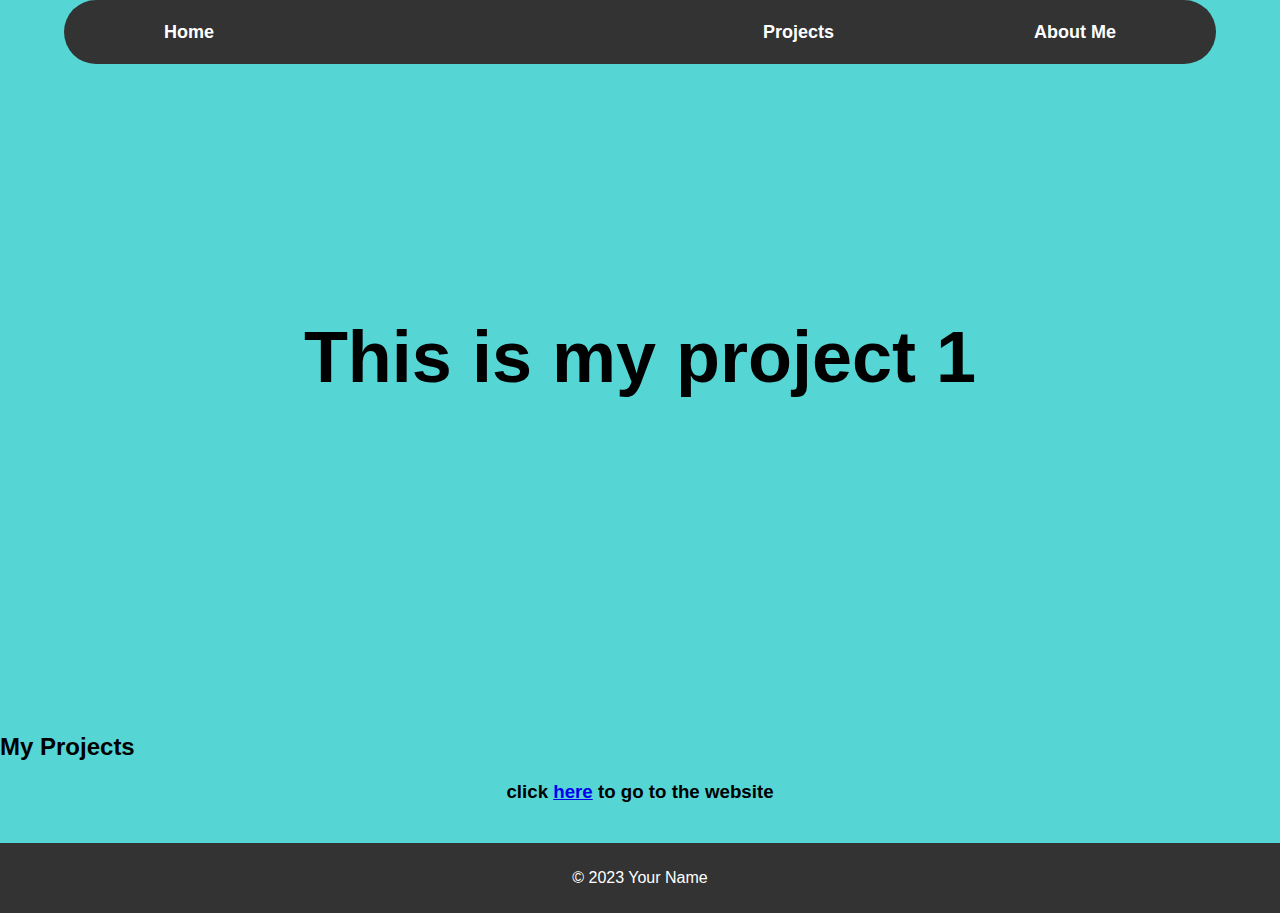
<file: project1/project.html>
<!DOCTYPE html>
<html lang="en">
<head>
    <meta charset="UTF-8">
    <meta name="viewport" content="width=device-width, initial-scale=1.0">
    <title>Project 1</title>
    <link rel="stylesheet" href="project1style.css">
</head>
<body>
    <header>
       
        <nav class="navbar">
            <ul>
                <li><a href="../Website Portfolio/index.html">Home</a></li>
                <li><a href="#projects">Projects</a></li>
                <li><a href="#">About Me</a></li>
            </ul>
        </nav>
    </header>
    <section class="introduction">
        <h2>This is my project 1</h2>

    </section>

    

    <section id="projects">
        <h2>My Projects</h2>
        <div class="project">
            
            <h3>click <a href="Coffeeshopsite/coffeeshop.html">here</a> to go to the website</h3>
            
            
        </div>

        
        <!-- Add more project divs as needed -->
    </section>

    <footer>
        <p>&copy; 2023 Your Name</p>
    </footer>
</body>
</html>
</file>
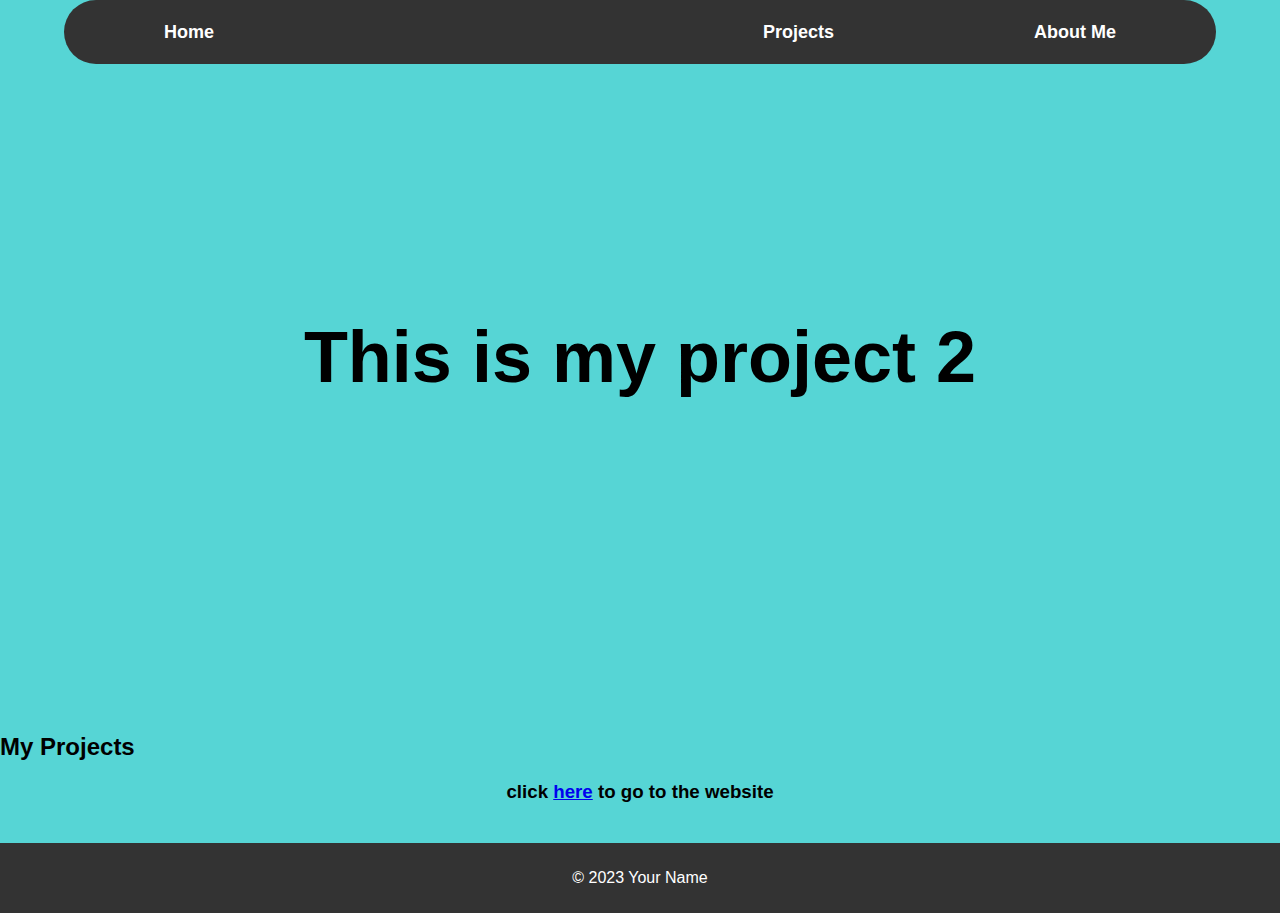
<file: Project2/project2.html>
<!DOCTYPE html>
<html lang="en">
<head>
    <meta charset="UTF-8">
    <meta name="viewport" content="width=device-width, initial-scale=1.0">
    <title>Project 1</title>
    <link rel="stylesheet" href="project2style.css">
</head>
<body>
    <header>
       
        <nav class="navbar">
            <ul>
                <li><a href="../index.html">Home</a></li>
                <li><a href="#projects">Projects</a></li>
                <li><a href="#">About Me</a></li>
            </ul>
        </nav>
    </header>
    <section class="introduction">
        <h2>This is my project 2</h2>

    </section>

    

    <section id="projects">
        <h2>My Projects</h2>
        <div class="project">
            
            <h3>click <a href="./Pricingpage/pricingpage.html">here</a> to go to the website</h3>
            
            
        </div>

        
        <!-- Add more project divs as needed -->
    </section>

    <footer>
        <p>&copy; 2023 Your Name</p>
    </footer>
</body>
</html>
</file>
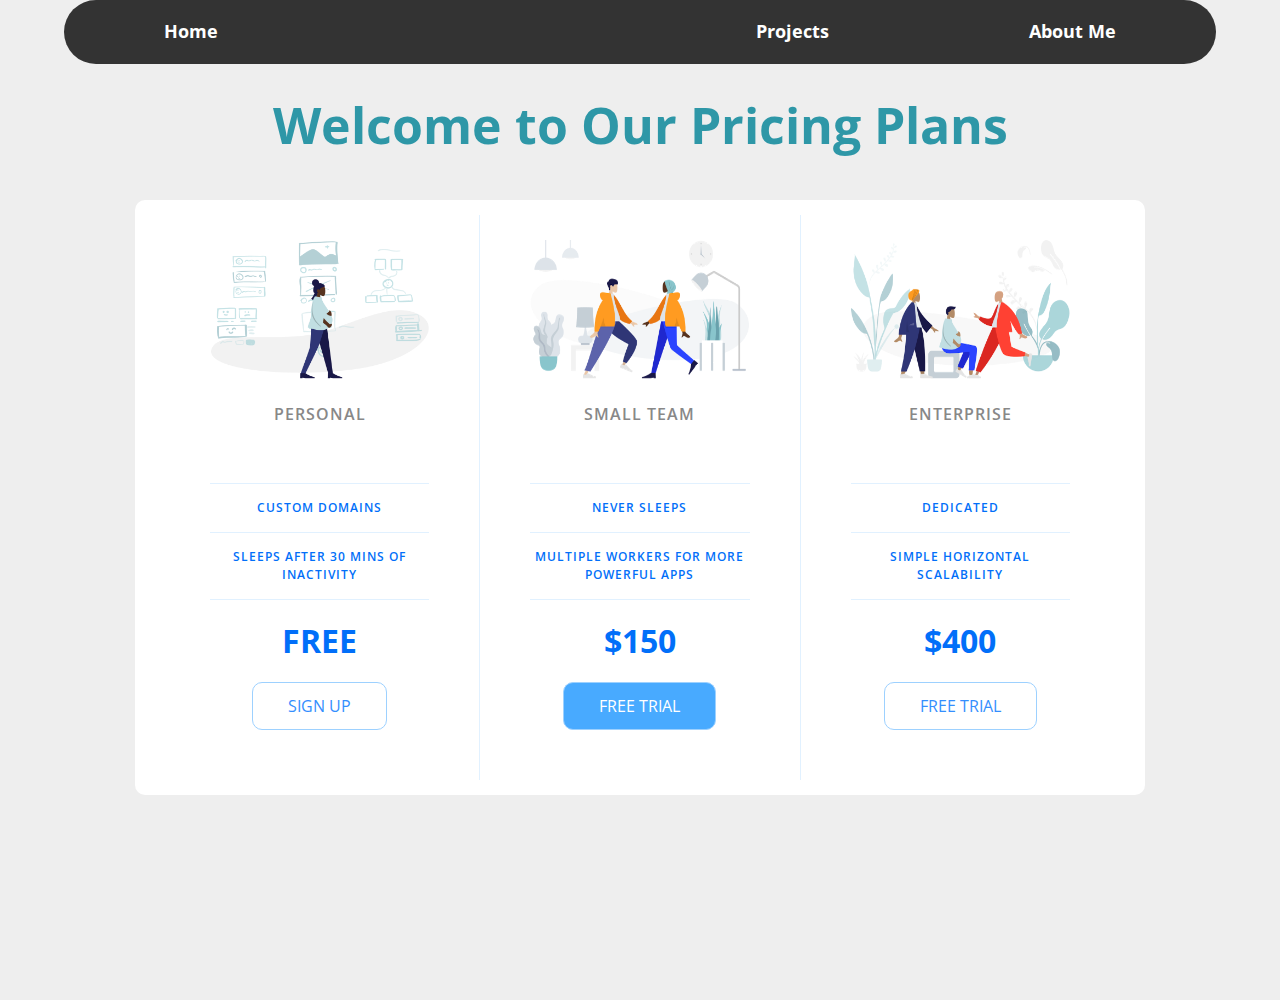
<file: Project2/Pricingpage/pricingpage.html>
<!DOCTYPE html>
<html lang="en">

<head>
    <meta charset="UTF-8">
    <meta name="viewport" content="width=device-width, initial-scale=1.0">
    <title>Price Tiers</title>
    <link rel="stylesheet" href="https://fonts.googleapis.com/css?family=Open+Sans:400,600,700">
    <link rel="stylesheet" href="pricingpagestyles.css">
</head>




<body>
    <header>
        <nav class="navbar">
            <ul>
                <li><a href="../Website Portfolio/index.html">Home</a></li>
                <li><a href="#projects">Projects</a></li>
                <li><a href="#">About Me</a></li>
            </ul>
        </nav>
    </header>
    <div class="pricing-heading">
        <h1>Welcome to Our Pricing Plans</h1>
        
    </div>
    
    <div class="panel pricing-table">
        
       

        <div class="pricing-plan">
            <img src="../../Images/Project2/icon1.png" alt="" class="pricing-img">
            <h2 class="pricing-header">Personal</h2>
            <ul class="pricing-features">
                <li class="pricing-features-item">Custom domains</li>
                <li class="pricing-features-item">Sleeps after 30 mins of inactivity</li>
            </ul>
            <span class="pricing-price">Free</span>
            <a href="#/" class="pricing-button">Sign up</a>
        </div>

        <div class="pricing-plan">
            <img src="../../Images/Project2/icon2.png" alt="" class="pricing-img">
            <h2 class="pricing-header">Small team</h2>
            <ul class="pricing-features">
                <li class="pricing-features-item">Never sleeps</li>
                <li class="pricing-features-item">Multiple workers for more powerful apps</li>
            </ul>
            <span class="pricing-price">$150</span>
            <a href="#/" class="pricing-button is-featured">Free trial</a>
        </div>

        <div class="pricing-plan">
            <img src="../../Images/Project2/icon3.png" alt="" class="pricing-img">
            <h2 class="pricing-header">Enterprise</h2>
            <ul class="pricing-features">
                <li class="pricing-features-item">Dedicated</li>
                <li class="pricing-features-item">Simple horizontal scalability</li>
            </ul>
            <span class="pricing-price">$400</span>
            <a href="#/" class="pricing-button">Free trial</a>
        </div>
    

    </div>

</body>

</html>
</file>
<file: project1/project1style.css>
/* Navigation Bar styling starts here */


ul, li {
  margin: 0;
  padding: 0;
  padding-top: 0.7em;
  list-style: none;
}

/* Style the navbar */
.navbar {
  background-color: #333;  
  position: fixed;
  top: 0;
  left: 50%;
  transform: translateX(-50%);
  width: 90%;
  height: 4em;
  border-radius: 3em;
  text-align: center;
}

/* Style the navbar links */
.navbar ul {
  display: flex;
  justify-content: center;
}

.navbar li {
  margin: 0 100px; /* Adjust the margin as needed */
}

.navbar li:nth-of-type(1) {
  margin-right: auto; 
}

.navbar a {
  text-decoration: none;
  color: #fff; 
  font-weight: bold;
  font-size: 18px; 
}

.navbar a:hover {
  color: #ff6600; /* Change the text color on hover as needed */
}
/* Navigation Bar styling ends here */


/* styles.css */

body {
  font-family: Arial, sans-serif;
  margin: 0;
  padding: 0;
  background-color: rgb(86, 213, 213);
}


.project {
  text-align: center;
  margin-bottom: 40px;
}



footer {
  text-align: center;
  background-color: #333;
  color: #fff;
  padding: 10px;
}

.project img {
  height: 30%;
  width: 30%;

}
.introduction {
  padding: 20%;
  text-align: center;
  font-size: 3em;
}
</file>
<file: Project2/project2style.css>
/* Navigation Bar styling starts here */


ul, li {
  margin: 0;
  padding: 0;
  padding-top: 0.7em;
  list-style: none;
}

/* Style the navbar */
.navbar {
  background-color: #333;  
  position: fixed;
  top: 0;
  left: 50%;
  transform: translateX(-50%);
  width: 90%;
  height: 4em;
  border-radius: 3em;
  text-align: center;
}

/* Style the navbar links */
.navbar ul {
  display: flex;
  justify-content: center;
}

.navbar li {
  margin: 0 100px; /* Adjust the margin as needed */
}

.navbar li:nth-of-type(1) {
  margin-right: auto; 
}

.navbar a {
  text-decoration: none;
  color: #fff; 
  font-weight: bold;
  font-size: 18px; 
}

.navbar a:hover {
  color: #ff6600; /* Change the text color on hover as needed */
}
/* Navigation Bar styling ends here */


/* styles.css */

body {
  font-family: Arial, sans-serif;
  margin: 0;
  padding: 0;
  background-color: rgb(86, 213, 213);
}


.project {
  text-align: center;
  margin-bottom: 40px;
}



footer {
  text-align: center;
  background-color: #333;
  color: #fff;
  padding: 10px;
}

.project img {
  height: 30%;
  width: 30%;

}
.introduction {
  padding: 20%;
  text-align: center;
  font-size: 3em;
}
</file>
<file: Project2/Pricingpage/pricingpagestyles.css>
html, body, div, span, applet, object, iframe,
h1, h2, h3, h4, h5, h6, p, blockquote, pre,
a, abbr, acronym, address, big, cite, code,
del, dfn, em, img, ins, kbd, q, s, samp,
small, strike, strong, sub, sup, tt, var,
b, u, i, center,
dl, dt, dd, ol, ul, li,
fieldset, form, label, legend,
table, caption, tbody, tfoot, thead, tr, th, td,
article, aside, canvas, details, embed, 
figure, figcaption, footer, header, hgroup, 
menu, nav, output, ruby, section, summary,
time, mark, audio, video {
	margin: 0;
	padding: 0;
	border: 0;
	font-size: 100%;
	font: inherit;
	vertical-align: baseline;
}
/* HTML5 display-role reset for older browsers */
article, aside, details, figcaption, figure, 
footer, header, hgroup, menu, nav, section {
	display: block;
}
body {
	line-height: 1;
}
ol, ul {
	list-style: none;
}
blockquote, q {
	quotes: none;
}
blockquote:before, blockquote:after,
q:before, q:after {
	content: '';
	content: none;
}
table {
	border-collapse: collapse;
	border-spacing: 0;
}

html {
    box-sizing: border-box;
  font-family: 'Open Sans', sans-serif;
}

body {
    
  background-color: #EEEEEE;
  
  justify-content: center;
  align-items: center;
  min-height: 100vh;
  
  
}
.heading {
    margin-bottom: 50px;
    font-size: 30px;
    font-weight: 600;
}
.pricing-heading {
    text-align: center;
    margin-bottom: 30px; /* Adjust the margin as needed */
}

.panel {
  background-color: white;
  border-radius: 10px;
  padding: 15px 25px;
  width: 100%;
  max-width: 960px;
  display: flex;
  flex-direction: column;
  text-align: center;
  text-transform: uppercase;
  
}

.pricing-plan {
  border-bottom: 1px solid #e1f1ff;
}
.pricing-plan:last-child {
  border-bottom: none;
}

.pricing-img {
  margin-bottom: 25px;
  max-width: 100%;
}

.pricing-header {
  color: #888;
  font-weight: 600;
  letter-spacing: 1px;
}

.pricing-heading{
  margin-top: 100px;
  font-size: 50px;
  font-weight: 700;
  color: #2E97A7;

}

.pricing-features {
  margin: 50px 0 25px;
  color: #016ff9;
}

.pricing-table {
  margin-left: auto;
  margin-right: auto;
  margin-top: 50px;

}

.pricing-features-item {
  font-weight: 600;
  letter-spacing: 1px;
  font-size: 12px;
  line-height: 1.5;
  padding: 15px 0;
  border-top: 1px solid #e1f1ff;
}

.pricing-features-item:last-child{
  border-bottom: 1px solid #e1f1ff;
}

.pricing-price {
  color: #016ff9; 
  display: block;
  font-size: 32px;
  font-weight: 700;
}

.pricing-button {
  border: 1px solid #9dd1ff;
  border-radius: 10px;
  color: #348efe;
  display: inline-block;
  padding: 15px 35px;
  text-decoration: none;
  margin: 25px 0;
  transition: background-color 200ms ease-in-out;
}

.pricing-button:hover, .pricing-button:focus {
  background-color: #e1f1ff;
}

.pricing-button.is-featured {
  background-color: #48aaff;
  color: white;
}

.pricing-button.is-featured:hover, .pricing-button.is-featured:focus{
  background-color: #269aff;
  color: white;
}


@media (min-width: 900px){
  .panel {
    flex-direction: row;
  }
  .heading {
    display: flex;
    justify-content: flex-start;
  }
  .pricing-plan {
    border-bottom: none;
    border-right: 1px solid #e1f1ff;
    padding: 25px 50px;
  }
  .pricing-plan:last-child {
    border-right: none;
  }
}
/* http://meyerweb.com/eric/tools/css/reset/ 
   v2.0 | 20110126
   License: none (public domain)
*/
/* Navigation Bar styling starts here */


ul, li {
  margin: 0;
  padding: 0;
  padding-top: 0.7em;
  list-style: none;
}

/* Style the navbar */
.navbar {
  background-color: #333;  
  position: fixed;
  top: 0;
  left: 50%;
  transform: translateX(-50%);
  width: 90%;
  height: 4em;
  border-radius: 3em;
  text-align: center;
}

/* Style the navbar links */
.navbar ul {
  display: flex;
  justify-content: center;
}

.navbar li {
  margin: 0 100px; /* Adjust the margin as needed */
}

.navbar li:nth-of-type(1) {
  margin-right: auto; 
}

.navbar a {
  text-decoration: none;
  color: #fff; 
  font-weight: bold;
  font-size: 18px; 
}

.navbar a:hover {
  color: #ff6600; /* Change the text color on hover as needed */
}
/* Navigation Bar styling ends here */
</file>
